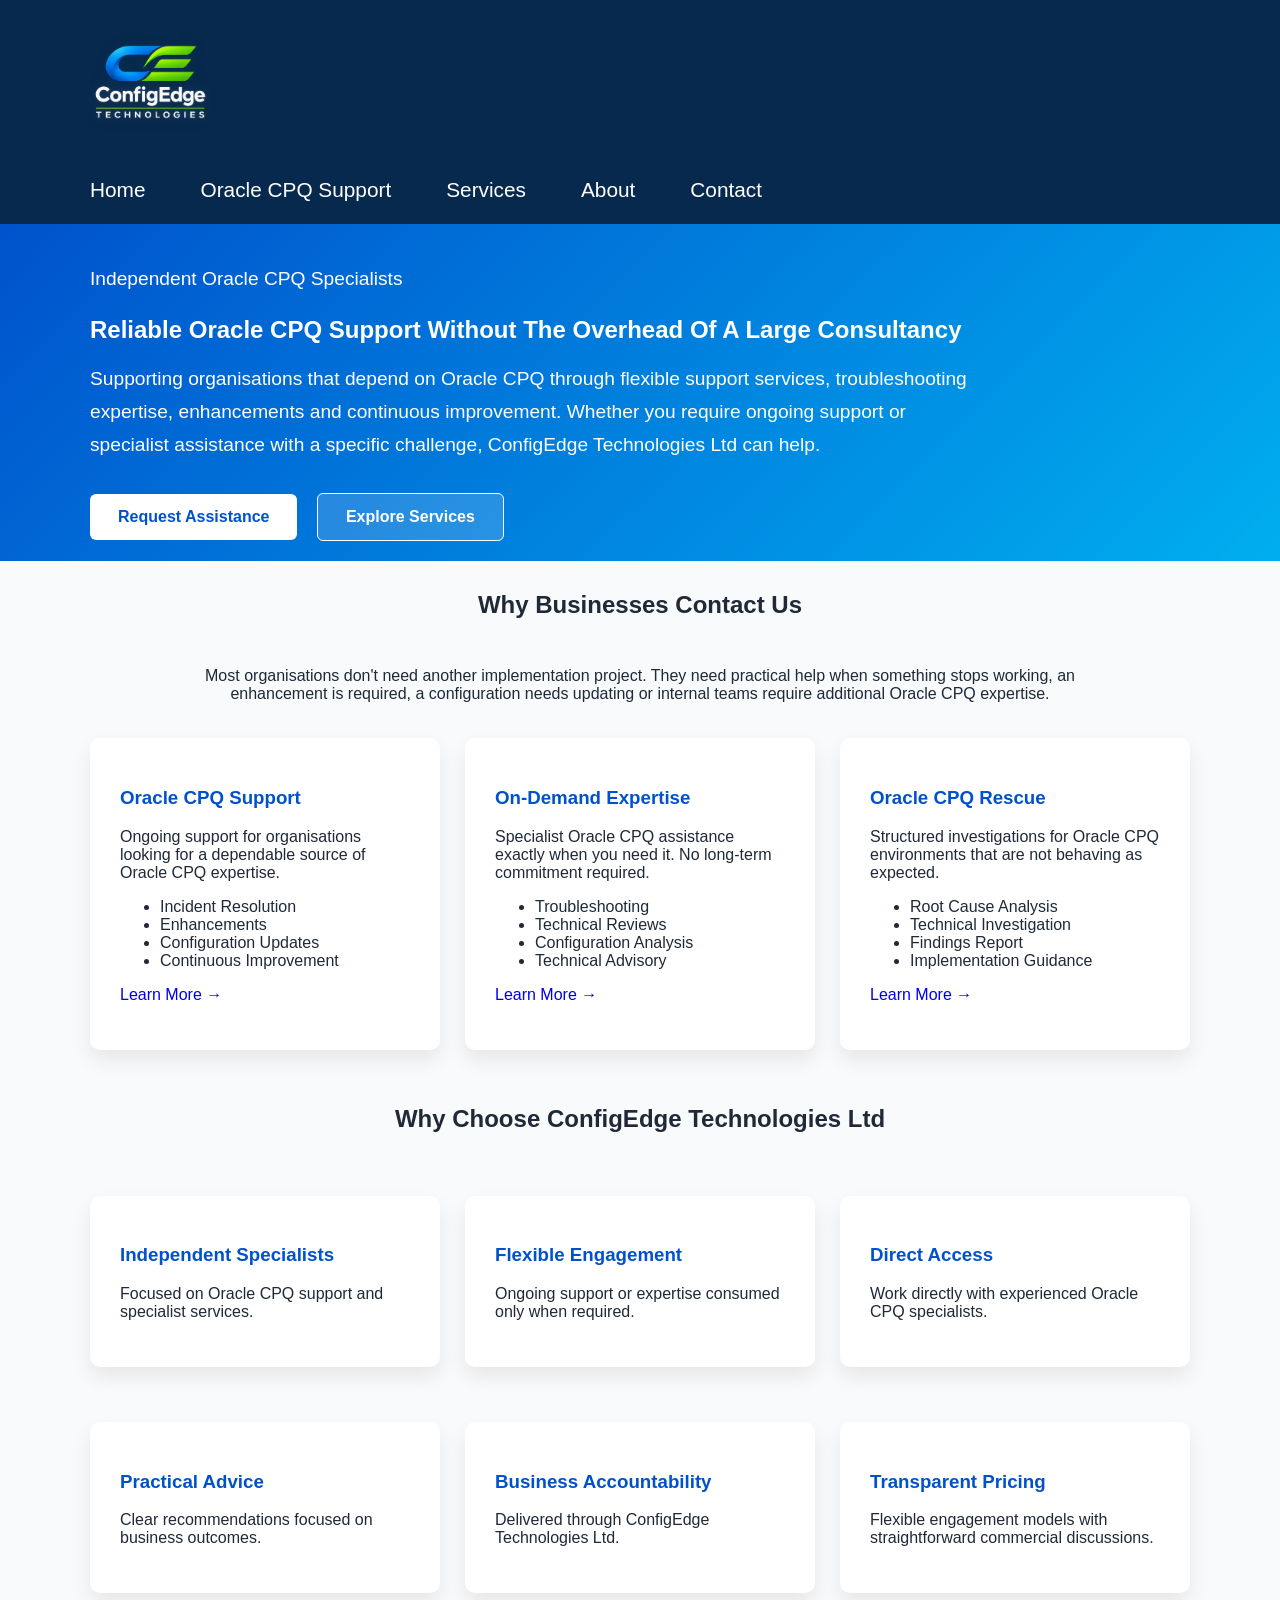
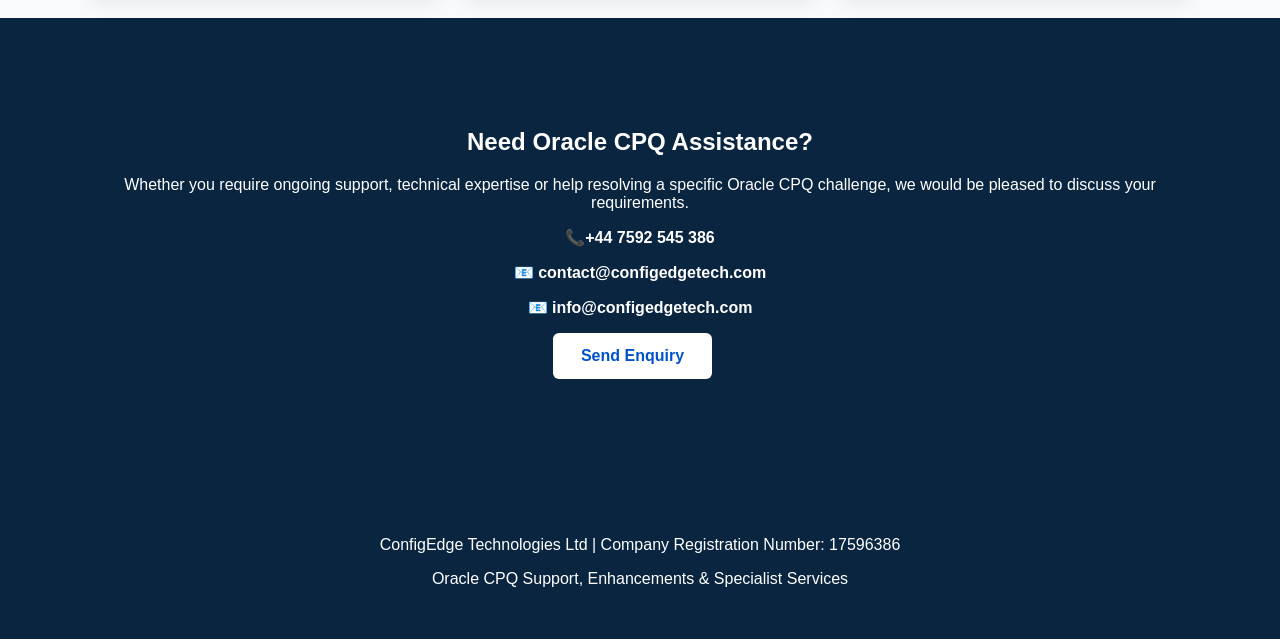
<file: index.html>
<!DOCTYPE html>
<html lang="en">
<head>
<meta charset="UTF-8">
<meta name="viewport" content="width=device-width, initial-scale=1.0">

<title>Oracle CPQ Support & Specialist Services | ConfigEdge Technologies Ltd</title>

<meta name="description"
content="Independent Oracle CPQ specialists providing Oracle CPQ support, troubleshooting, enhancements and expert services through flexible support models and pay-as-you-go expertise.">

<link rel="stylesheet" href="style.css">

<style>
.hero {
    background: linear-gradient(135deg,#0052CC,#00AEEF);
    color: white;
}

.hero h1 {
    font-size: 3rem;
    max-width: 900px;
    margin-bottom: 1rem;
}

.hero p {
    max-width: 900px;
    font-size: 1.2rem;
    line-height: 1.7;
}

.button-group {
    margin-top: 2rem;
}

.btn {
    display: inline-block;
    padding: 14px 28px;
    margin-right: 15px;
    border-radius: 6px;
    text-decoration: none;
    font-weight: 600;
}

.btn-primary {
    background: white;
    color: #0052CC;
}

.btn-secondary {
    background: rgba(255,255,255,0.15);
    color: white;
    border: 1px solid white;
}


.section-heading {
    text-align: center;
    margin-bottom: 3rem;
}

.card-grid {
    display: grid;
    grid-template-columns: repeat(auto-fit,minmax(260px,1fr));
    gap: 25px;
}

.card {
    padding: 30px;
    background: #fff;
    border-radius: 10px;
    box-shadow: 0 10px 20px rgba(0,0,0,.08);
}

.card h3 {
    color: #0052CC;
}

.cta-section {
    background: #0A2540;
    color: white;
    text-align: center;
    padding: 5rem 0;
}

.cta-section a {
    color: white;
}
</style>

</head>

<body>

<header class="site-header">
<div class="container">

<div class="logo">
    <img src="logo.png" alt="ConfigEdge Technologies Ltd Logo" style="height:120px;">
</div>

<nav>
<ul class="nav-menu">
<li><a href="index.html">Home</a></li>
<li><a href="support.html">Oracle CPQ Support</a></li>
<li><a href="services.html">Services</a></li>
<li><a href="about.html">About</a></li>
<li><a href="contact.html">Contact</a></li>
</ul>
</nav>

</div>
</header>

<section class="hero">

<div class="container">

<p>Independent Oracle CPQ Specialists</p>

<h2>
Reliable Oracle CPQ Support Without The Overhead Of A Large Consultancy
</h2>

<p>
Supporting organisations that depend on Oracle CPQ through flexible support services,
troubleshooting expertise, enhancements and continuous improvement.
Whether you require ongoing support or specialist assistance with a specific challenge,
ConfigEdge Technologies Ltd can help.
</p>

<div class="button-group">
<a href="contact.html" class="btn btn-primary">Request Assistance</a>
<a href="services.html" class="btn btn-secondary">Explore Services</a>
</div>

</div>

</section>

<section class="section">

<div class="container">

<div class="section-heading">
<h2>Why Businesses Contact Us</h2>
</div>

<p style="text-align:center;max-width:900px;margin:auto;">
Most organisations don't need another implementation project.
They need practical help when something stops working,
an enhancement is required, a configuration needs updating
or internal teams require additional Oracle CPQ expertise.
</p>

</div>

</section>

<section class="section">

<div class="container">

<div class="card-grid">

<div class="card">
<h3>Oracle CPQ Support</h3>

<p>
Ongoing support for organisations looking for a dependable source of Oracle CPQ expertise.
</p>

<ul>
<li>Incident Resolution</li>
<li>Enhancements</li>
<li>Configuration Updates</li>
<li>Continuous Improvement</li>
</ul>

<p>
<a href="support.html">Learn More →</a>
</p>

</div>

<div class="card">

<h3>On-Demand Expertise</h3>

<p>
Specialist Oracle CPQ assistance exactly when you need it.
No long-term commitment required.
</p>

<ul>
<li>Troubleshooting</li>
<li>Technical Reviews</li>
<li>Configuration Analysis</li>
<li>Technical Advisory</li>
</ul>

<p>
<a href="services.html">Learn More →</a>
</p>

</div>

<div class="card">

<h3>Oracle CPQ Rescue</h3>

<p>
Structured investigations for Oracle CPQ environments that are not behaving as expected.
</p>

<ul>
<li>Root Cause Analysis</li>
<li>Technical Investigation</li>
<li>Findings Report</li>
<li>Implementation Guidance</li>
</ul>

<p>
<a href="services.html">Learn More →</a>
</p>

</div>

</div>

</div>

</section>

<section class="section">

<div class="container">

<div class="section-heading">
<h2>Why Choose ConfigEdge Technologies Ltd</h2>
</div>

<div class="card-grid">

<div class="card">
<h3>Independent Specialists</h3>
<p>Focused on Oracle CPQ support and specialist services.</p>
</div>

<div class="card">
<h3>Flexible Engagement</h3>
<p>Ongoing support or expertise consumed only when required.</p>
</div>

<div class="card">
<h3>Direct Access</h3>
<p>Work directly with experienced Oracle CPQ specialists.</p>
</div>

<div class="card">
<h3>Practical Advice</h3>
<p>Clear recommendations focused on business outcomes.</p>
</div>

<div class="card">
<h3>Business Accountability</h3>
<p>Delivered through ConfigEdge Technologies Ltd.</p>
</div>

<div class="card">
<h3>Transparent Pricing</h3>
<p>Flexible engagement models with straightforward commercial discussions.</p>
</div>

</div>

</div>

</section>

<section class="cta-section">

<div class="container">

<h2>Need Oracle CPQ Assistance?</h2>

<p>
Whether you require ongoing support, technical expertise
or help resolving a specific Oracle CPQ challenge,
we would be pleased to discuss your requirements.
</p>

<p>
<a href="tel:+447592545386">
<strong>📞+44 7592 545 386</strong>
</a>
</p>

<p>
<a href="mailto:contact@configedgetech.com?subject=Oracle%20CPQ%20Enquiry">
<strong>📧 contact@configedgetech.com</strong>
</a>
</p>

<p>
<a href="mailto:info@configedgetech.com?subject=Oracle%20CPQ%20Enquiry">
<strong>📧 info@configedgetech.com</strong>
</a>
</p>

<p>
<a href="contact.html" class="btn btn-primary">
Send Enquiry
</a>
</p>

</div>

</section>

<footer>

<div class="container">

<p>
ConfigEdge Technologies Ltd | Company Registration Number: 17596386
</p>

<p>
Oracle CPQ Support, Enhancements & Specialist Services
</p>

</div>

</footer>

</body>
</html>
</file>
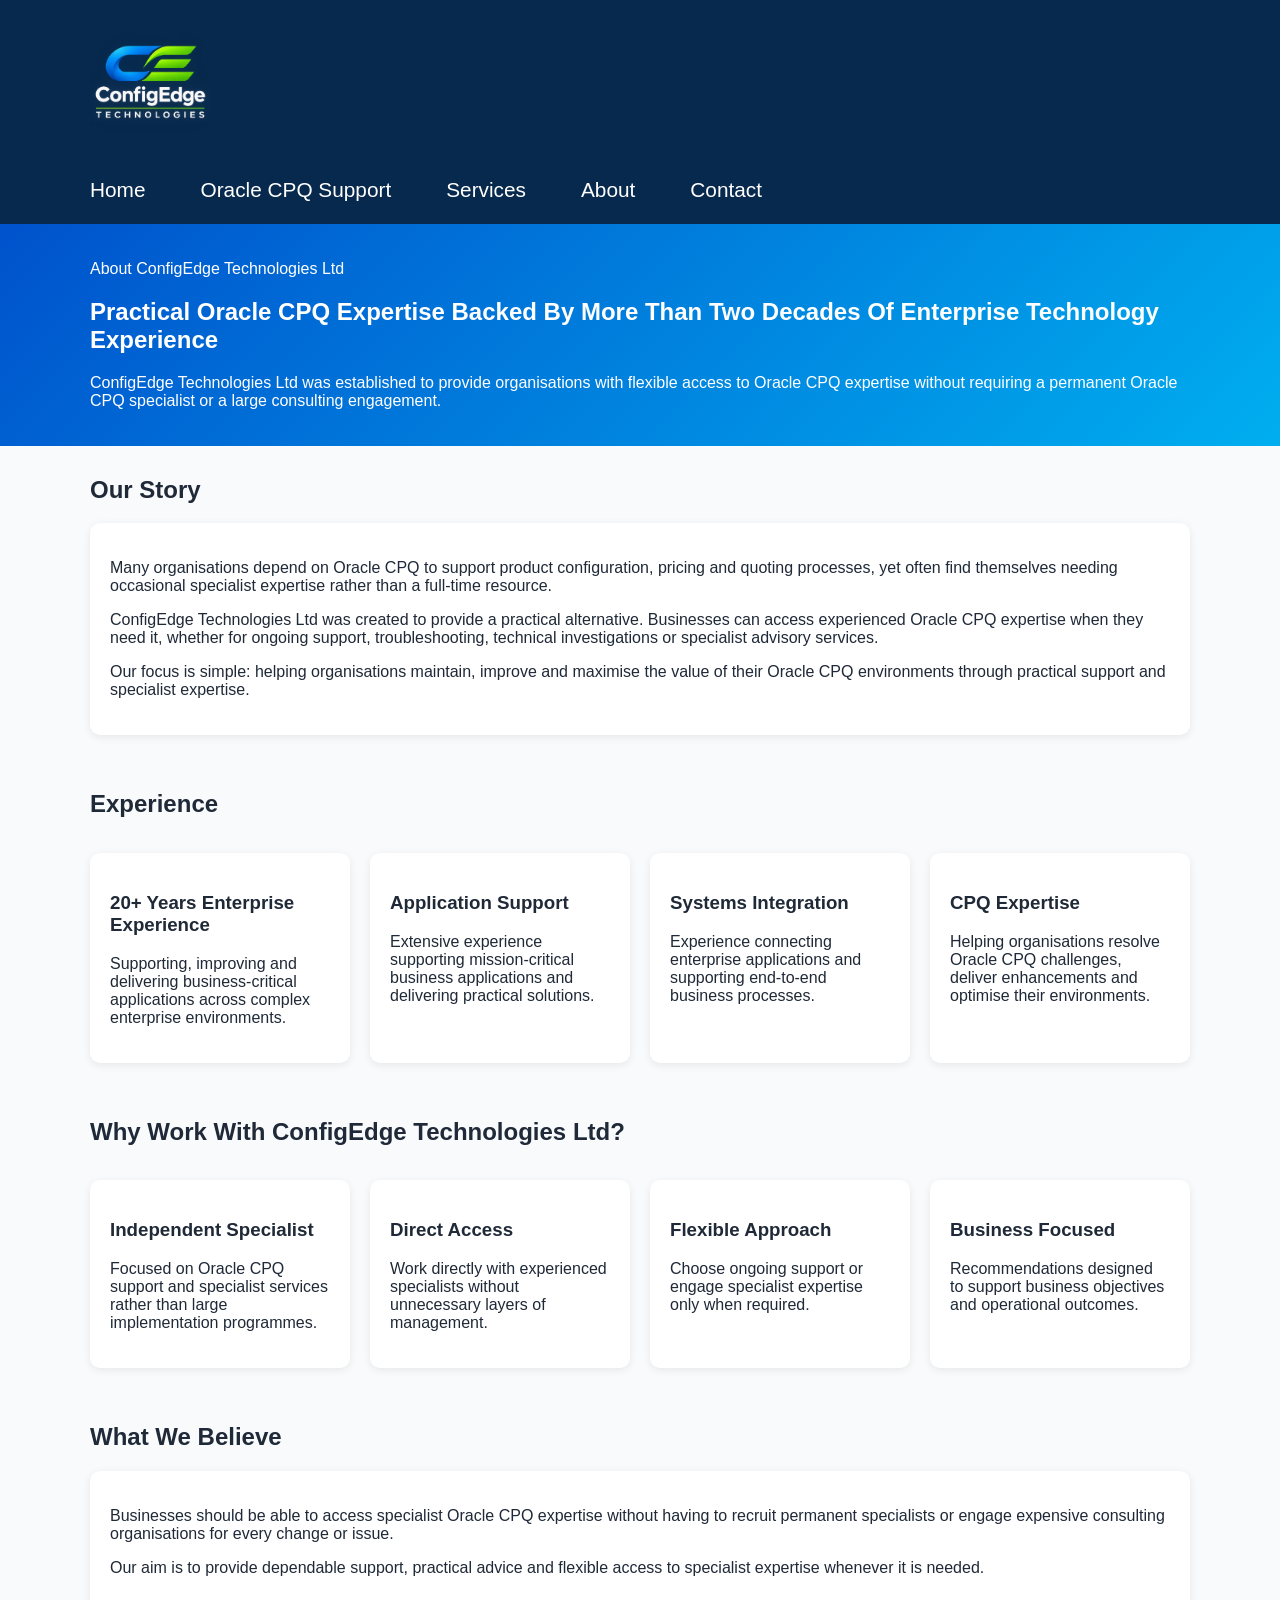
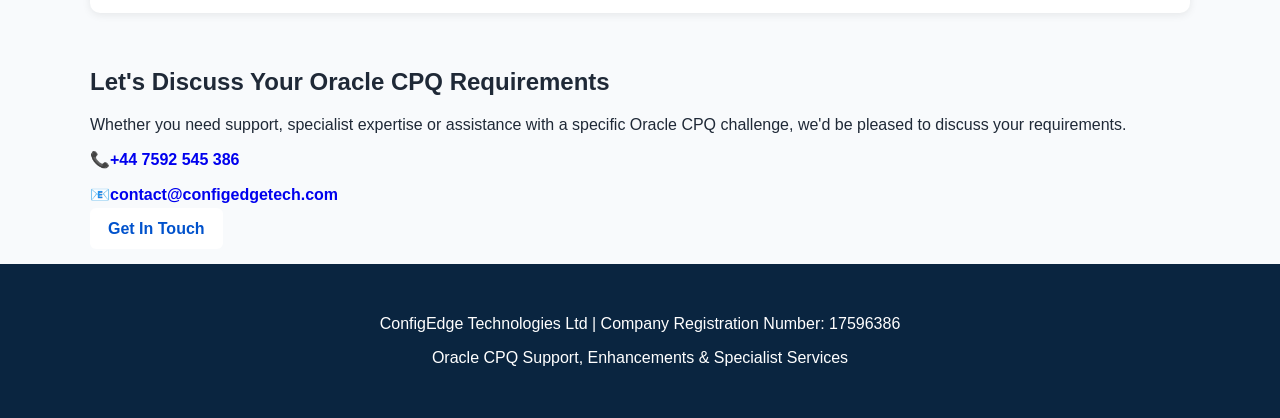
<file: about.html>
<!DOCTYPE html>
<html lang="en">
<head>
<meta charset="UTF-8">
<meta name="viewport" content="width=device-width, initial-scale=1.0">

<title>About Us | ConfigEdge Technologies Ltd</title>

<meta name="description"
content="Learn about ConfigEdge Technologies Ltd and the experience behind our Oracle CPQ support, troubleshooting, enhancement and specialist services.">

<link rel="stylesheet" href="style.css">

</head>

<body>

<header class="site-header">
<div class="container">

<div class="logo">
    <img src="logo.png" alt="ConfigEdge Technologies Ltd Logo" style="height:120px;">
</div>

<nav>
<ul class="nav-menu">
<li><a href="index.html">Home</a></li>
<li><a href="support.html">Oracle CPQ Support</a></li>
<li><a href="services.html">Services</a></li>
<li><a href="about.html">About</a></li>
<li><a href="contact.html">Contact</a></li>
</ul>
</nav>

</div>
</header>

<section class="hero">

<div class="container">

<p class="eyebrow">About ConfigEdge Technologies Ltd</p>

<h1>
Practical Oracle CPQ Expertise Backed By More Than Two Decades Of Enterprise Technology Experience
</h1>

<p>
ConfigEdge Technologies Ltd was established to provide organisations with
flexible access to Oracle CPQ expertise without requiring a permanent Oracle
CPQ specialist or a large consulting engagement.
</p>

</div>

</section>

<section class="section">

<div class="container">

<h2>Our Story</h2>

<div class="card">

<p>
Many organisations depend on Oracle CPQ to support product configuration,
pricing and quoting processes, yet often find themselves needing occasional
specialist expertise rather than a full-time resource.
</p>

<p>
ConfigEdge Technologies Ltd was created to provide a practical alternative.
Businesses can access experienced Oracle CPQ expertise when they need it,
whether for ongoing support, troubleshooting, technical investigations or
specialist advisory services.
</p>

<p>
Our focus is simple: helping organisations maintain, improve and maximise
the value of their Oracle CPQ environments through practical support and
specialist expertise.
</p>

</div>

</div>

</section>

<section class="section">

<div class="container">

<h2>Experience</h2>

<div class="grid">

<div class="card">
<h3>20+ Years Enterprise Experience</h3>

<p>
Supporting, improving and delivering business-critical applications across
complex enterprise environments.
</p>

</div>

<div class="card">
<h3>Application Support</h3>

<p>
Extensive experience supporting mission-critical business applications and
delivering practical solutions.
</p>

</div>

<div class="card">
<h3>Systems Integration</h3>

<p>
Experience connecting enterprise applications and supporting end-to-end
business processes.
</p>

</div>

<div class="card">
<h3>CPQ Expertise</h3>

<p>
Helping organisations resolve Oracle CPQ challenges, deliver enhancements
and optimise their environments.
</p>

</div>

</div>

</div>

</section>

<section class="section">

<div class="container">

<h2>Why Work With ConfigEdge Technologies Ltd?</h2>

<div class="grid">

<div class="card">
<h3>Independent Specialist</h3>

<p>
Focused on Oracle CPQ support and specialist services rather than large
implementation programmes.
</p>

</div>

<div class="card">
<h3>Direct Access</h3>

<p>
Work directly with experienced specialists without unnecessary layers of
management.
</p>

</div>

<div class="card">
<h3>Flexible Approach</h3>

<p>
Choose ongoing support or engage specialist expertise only when required.
</p>

</div>

<div class="card">
<h3>Business Focused</h3>

<p>
Recommendations designed to support business objectives and operational
outcomes.
</p>

</div>

</div>

</div>

</section>

<section class="section">

<div class="container">

<h2>What We Believe</h2>

<div class="card">

<p>
Businesses should be able to access specialist Oracle CPQ expertise without
having to recruit permanent specialists or engage expensive consulting
organisations for every change or issue.
</p>

<p>
Our aim is to provide dependable support, practical advice and flexible
access to specialist expertise whenever it is needed.
</p>

</div>

</div>

</section>

<section class="cta-section">

<div class="container">

<h2>Let's Discuss Your Oracle CPQ Requirements</h2>

<p>
Whether you need support, specialist expertise or assistance with a specific
Oracle CPQ challenge, we'd be pleased to discuss your requirements.
</p>

<p>
<a href="tel:+447592545386">
<strong>📞+44 7592 545 386</strong>
</a>
</p>

<p>
<a href="mailto:contact@configedgetech.com?subject=Oracle%20CPQ%20Enquiry">
<strong>📧contact@configedgetech.com</strong>
</a>
</p>

<p>
<a href="contact.html" class="btn btn-primary">
Get In Touch
</a>
</p>

</div>

</section>

<footer>

<div class="container">

<p>
ConfigEdge Technologies Ltd | Company Registration Number: 17596386
</p>

<p>
Oracle CPQ Support, Enhancements & Specialist Services
</p>

</div>

</footer>

</body>
</html>
</file>
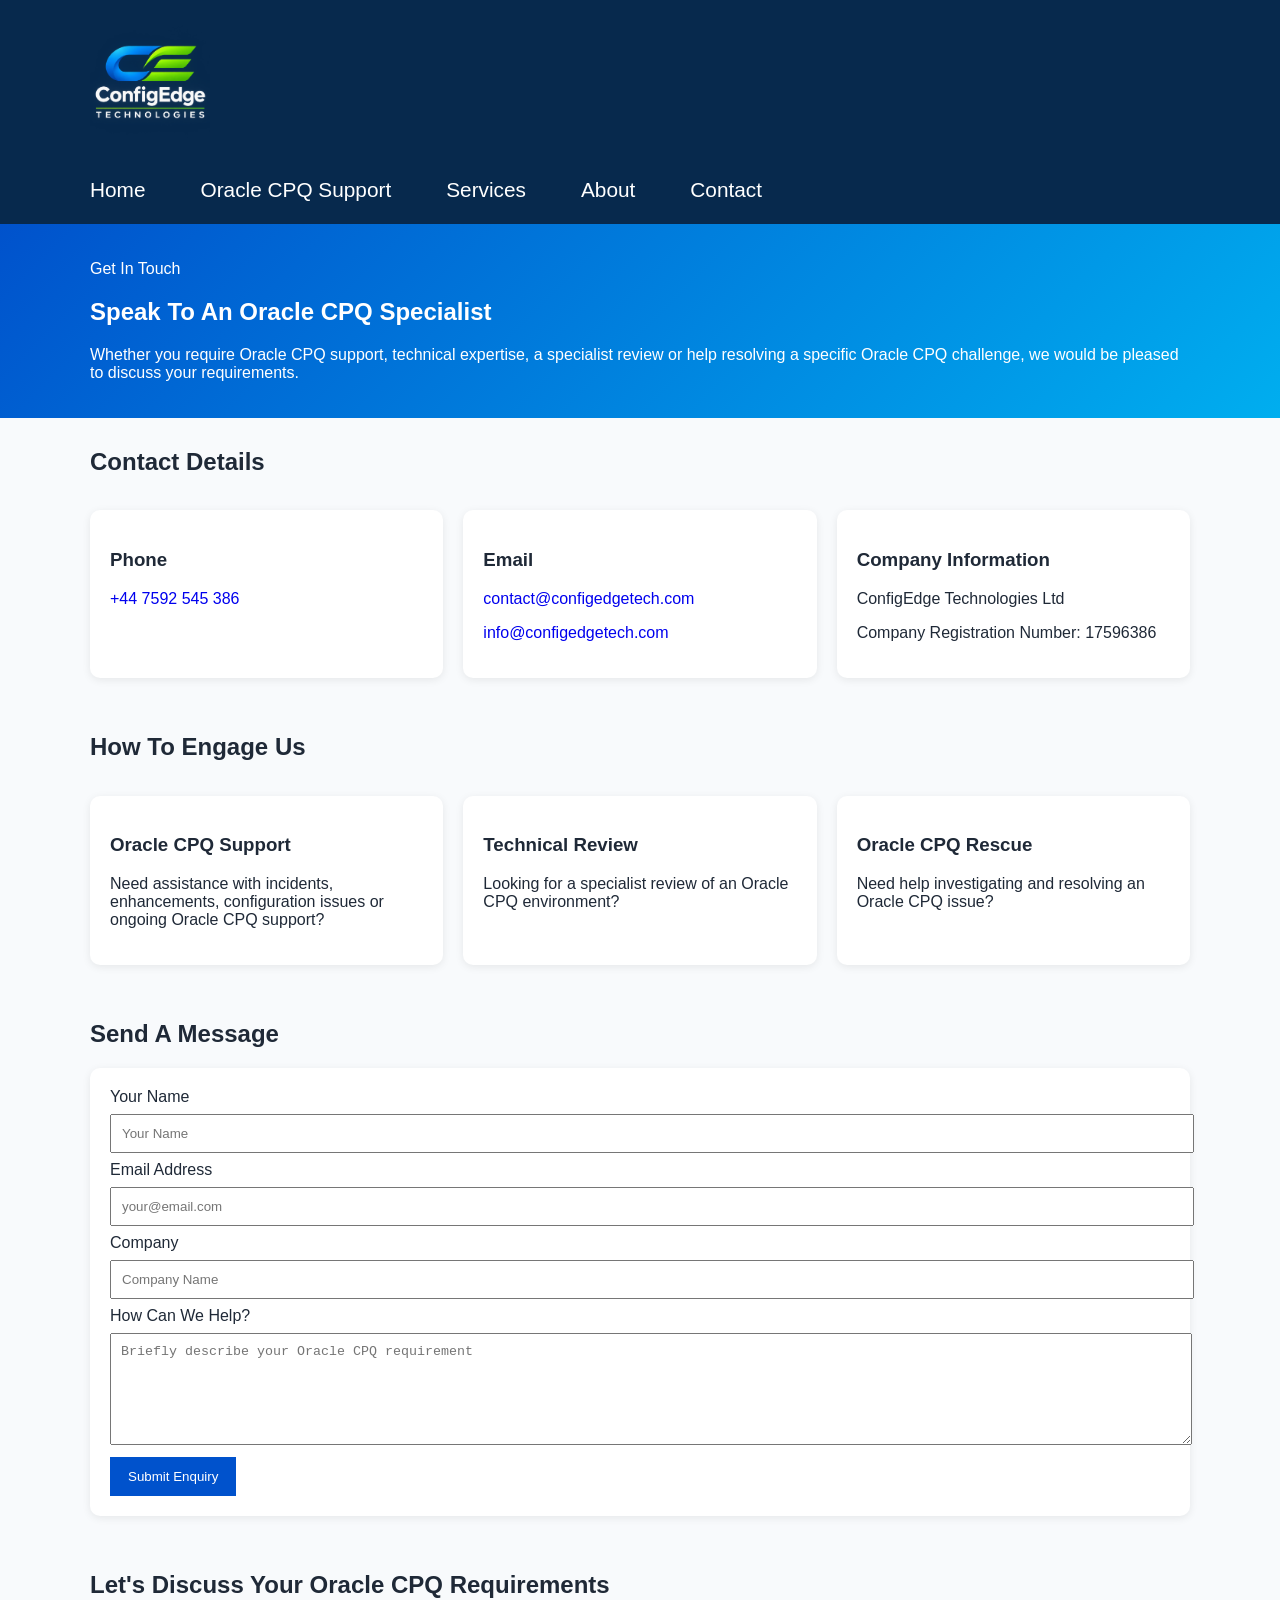
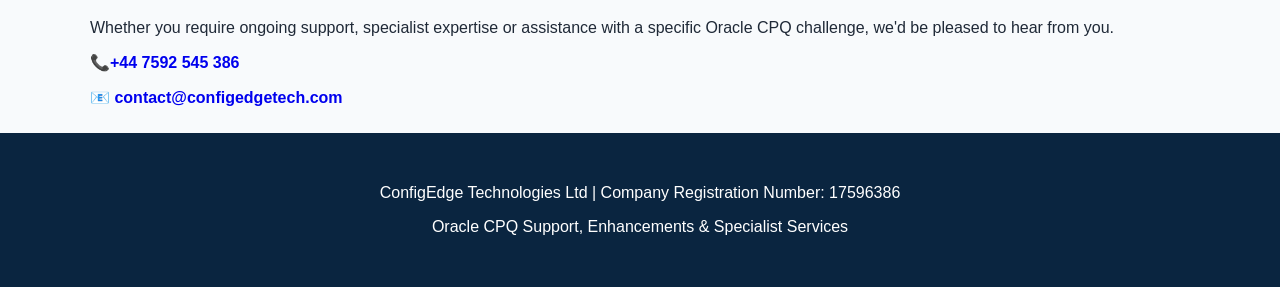
<file: contact.html>
<!DOCTYPE html>
<html lang="en">
<head>
<meta charset="UTF-8">
<meta name="viewport" content="width=device-width, initial-scale=1.0">

<title>Contact Us | ConfigEdge Technologies Ltd</title>

<meta name="description"
content="Contact ConfigEdge Technologies Ltd for Oracle CPQ support, troubleshooting, enhancements, technical reviews and specialist Oracle CPQ expertise.">

<link rel="stylesheet" href="style.css">

</head>

<body>

<header class="site-header">
<div class="container">

<div class="logo">
    <img src="logo.png" alt="ConfigEdge Technologies Ltd Logo" style="height:120px;">
</div>

<nav>
<ul class="nav-menu">
<li><a href="index.html">Home</a></li>
<li><a href="support.html">Oracle CPQ Support</a></li>
<li><a href="services.html">Services</a></li>
<li><a href="about.html">About</a></li>
<li><a href="contact.html">Contact</a></li>
</ul>
</nav>

</div>
</header>

<section class="hero">

<div class="container">

<p class="eyebrow">Get In Touch</p>

<h1>
Speak To An Oracle CPQ Specialist
</h1>

<p>
Whether you require Oracle CPQ support, technical expertise,
a specialist review or help resolving a specific Oracle CPQ challenge,
we would be pleased to discuss your requirements.
</p>

</div>

</section>

<section class="section">

<div class="container">

<h2>Contact Details</h2>

<div class="grid">

<div class="card">

<h3>Phone</h3>

<p>
<a href="tel:+447592545386">
+44 7592 545 386
</a>
</p>

</div>

<div class="card">

<h3>Email</h3>

<p>
<a href="mailto:contact@configedgetech.com?subject=Oracle%20CPQ%20Enquiry">
contact@configedgetech.com
</a>
</p>

<p>
<a href="mailto:info@configedgetech.com?subject=Oracle%20CPQ%20Enquiry">
info@configedgetech.com
</a>
</p>

</div>

<div class="card">

<h3>Company Information</h3>

<p>
ConfigEdge Technologies Ltd
</p>

<p>
Company Registration Number: 17596386
</p>

</div>

</div>

</div>

</section>

<section class="section">

<div class="container">

<h2>How To Engage Us</h2>

<div class="grid">

<div class="card">

<h3>Oracle CPQ Support</h3>

<p>
Need assistance with incidents, enhancements, configuration issues
or ongoing Oracle CPQ support?
</p>

</div>

<div class="card">

<h3>Technical Review</h3>

<p>
Looking for a specialist review of an Oracle CPQ environment?
</p>

</div>

<div class="card">

<h3>Oracle CPQ Rescue</h3>

<p>
Need help investigating and resolving an Oracle CPQ issue?
</p>

</div>

</div>

</div>

</section>

<section class="section">

<div class="container">

<h2>Send A Message</h2>

<div class="card">

<form action="https://api.web3forms.com/submit" method="POST">

<input type="hidden"
name="access_key"
value="3e4c5dad-dcbe-41f9-b426-d00b9fe7e1ce">

<input type="hidden"
name="subject"
value="New Website Enquiry - ConfigEdge Technologies Ltd">

<input type="hidden"
name="from_name"
value="ConfigEdge Website">

<input type="checkbox"
name="botcheck"
style="display:none;">

<label>Your Name</label>
<input type="text" name="name" placeholder="Your Name" required>

<label>Email Address</label>
<input type="email" name="email" placeholder="your@email.com" required>

<label>Company</label>
<input type="text" name="company" placeholder="Company Name">

<label>How Can We Help?</label>
<textarea rows="6"
name="message"
placeholder="Briefly describe your Oracle CPQ requirement"
required></textarea>

<button type="submit">
Submit Enquiry
</button>

</form>

</div>

</div>

</section>

<section class="cta-section">

<div class="container">

<h2>Let's Discuss Your Oracle CPQ Requirements</h2>

<p>
Whether you require ongoing support, specialist expertise or assistance
with a specific Oracle CPQ challenge, we'd be pleased to hear from you.
</p>

<p>
<a href="tel:+447592545386">
<strong>📞+44 7592 545 386</strong>
</a>
</p>

<p>
<a href="mailto:contact@configedgetech.com?subject=Oracle%20CPQ%20Enquiry">
<strong>📧 contact@configedgetech.com</strong>
</a>
</p>

</div>

</section>

<footer>

<div class="container">

<p>
ConfigEdge Technologies Ltd | Company Registration Number: 17596386
</p>

<p>
Oracle CPQ Support, Enhancements & Specialist Services
</p>

</div>

</footer>

</body>
</html>
</file>
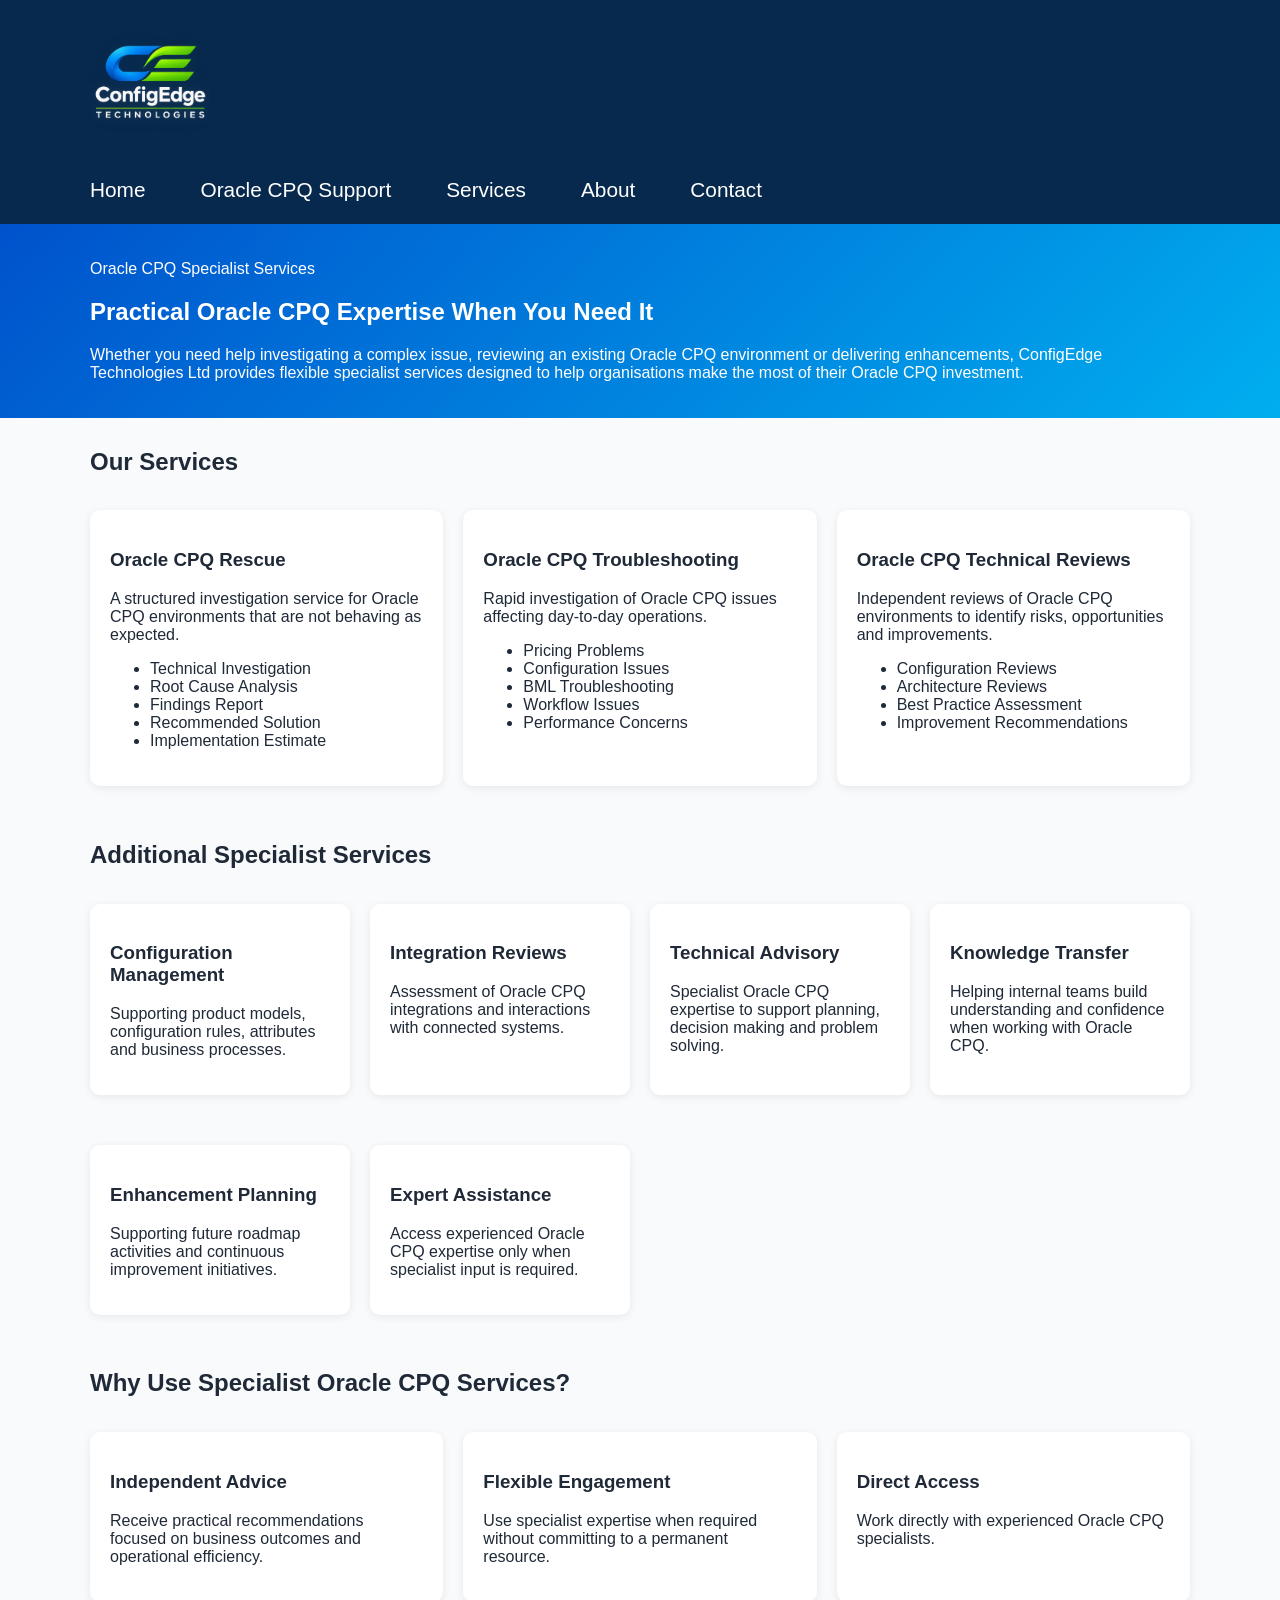
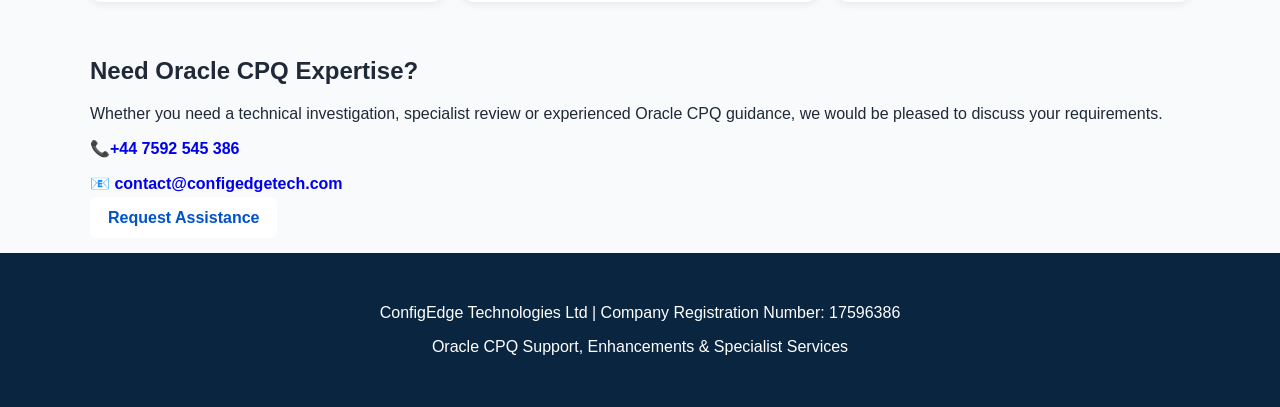
<file: services.html>
<!DOCTYPE html>
<html lang="en">
<head>
<meta charset="UTF-8">
<meta name="viewport" content="width=device-width, initial-scale=1.0">

<title>Oracle CPQ Services | ConfigEdge Technologies Ltd</title>

<meta name="description"
content="Oracle CPQ Rescue, technical reviews, troubleshooting, advisory services, configuration support and specialist Oracle CPQ expertise.">

<link rel="stylesheet" href="style.css">
</head>

<body>

<header class="site-header">
<div class="container">

<div class="logo">
    <img src="logo.png" alt="ConfigEdge Technologies Ltd Logo" style="height:120px;">
</div>

<nav>
<ul class="nav-menu">
<li><a href="index.html">Home</a></li>
<li><a href="support.html">Oracle CPQ Support</a></li>
<li><a href="services.html">Services</a></li>
<li><a href="about.html">About</a></li>
<li><a href="contact.html">Contact</a></li>
</ul>
</nav>

</div>
</header>

<section class="hero">

<div class="container">

<p class="eyebrow">Oracle CPQ Specialist Services</p>

<h1>
Practical Oracle CPQ Expertise When You Need It
</h1>

<p>
Whether you need help investigating a complex issue,
reviewing an existing Oracle CPQ environment or delivering
enhancements, ConfigEdge Technologies Ltd provides flexible
specialist services designed to help organisations make the most
of their Oracle CPQ investment.
</p>

</div>

</section>

<section class="section">

<div class="container">

<h2>Our Services</h2>

<div class="grid">

<div class="card">
<h3>Oracle CPQ Rescue</h3>

<p>
A structured investigation service for Oracle CPQ environments
that are not behaving as expected.
</p>

<ul>
<li>Technical Investigation</li>
<li>Root Cause Analysis</li>
<li>Findings Report</li>
<li>Recommended Solution</li>
<li>Implementation Estimate</li>
</ul>

</div>

<div class="card">
<h3>Oracle CPQ Troubleshooting</h3>

<p>
Rapid investigation of Oracle CPQ issues affecting
day-to-day operations.
</p>

<ul>
<li>Pricing Problems</li>
<li>Configuration Issues</li>
<li>BML Troubleshooting</li>
<li>Workflow Issues</li>
<li>Performance Concerns</li>
</ul>

</div>

<div class="card">
<h3>Oracle CPQ Technical Reviews</h3>

<p>
Independent reviews of Oracle CPQ environments
to identify risks, opportunities and improvements.
</p>

<ul>
<li>Configuration Reviews</li>
<li>Architecture Reviews</li>
<li>Best Practice Assessment</li>
<li>Improvement Recommendations</li>
</ul>

</div>

</div>

</div>

</section>

<section class="section">

<div class="container">

<h2>Additional Specialist Services</h2>

<div class="grid">

<div class="card">

<h3>Configuration Management</h3>

<p>
Supporting product models, configuration rules,
attributes and business processes.
</p>

</div>

<div class="card">

<h3>Integration Reviews</h3>

<p>
Assessment of Oracle CPQ integrations and
interactions with connected systems.
</p>

</div>

<div class="card">

<h3>Technical Advisory</h3>

<p>
Specialist Oracle CPQ expertise to support
planning, decision making and problem solving.
</p>

</div>

<div class="card">

<h3>Knowledge Transfer</h3>

<p>
Helping internal teams build understanding
and confidence when working with Oracle CPQ.
</p>

</div>

<div class="card">

<h3>Enhancement Planning</h3>

<p>
Supporting future roadmap activities and
continuous improvement initiatives.
</p>

</div>

<div class="card">

<h3>Expert Assistance</h3>

<p>
Access experienced Oracle CPQ expertise only
when specialist input is required.
</p>

</div>

</div>

</div>

</section>

<section class="section">

<div class="container">

<h2>Why Use Specialist Oracle CPQ Services?</h2>

<div class="grid">

<div class="card">
<h3>Independent Advice</h3>
<p>
Receive practical recommendations focused on
business outcomes and operational efficiency.
</p>
</div>

<div class="card">
<h3>Flexible Engagement</h3>
<p>
Use specialist expertise when required without
committing to a permanent resource.
</p>
</div>

<div class="card">
<h3>Direct Access</h3>
<p>
Work directly with experienced Oracle CPQ specialists.
</p>
</div>

</div>

</div>

</section>

<section class="cta-section">

<div class="container">

<h2>Need Oracle CPQ Expertise?</h2>

<p>
Whether you need a technical investigation,
specialist review or experienced Oracle CPQ guidance,
we would be pleased to discuss your requirements.
</p>

<p>
<a href="tel:+447592545386">
<strong>📞+44 7592 545 386</strong>
</a>
</p>

<p>
<a href="mailto:contact@configedgetech.com?subject=Oracle%20CPQ%20Enquiry">
<strong>📧 contact@configedgetech.com</strong>
</a>
</p>

<p>
<a href="contact.html" class="btn btn-primary">
Request Assistance
</a>
</p>

</div>

</section>

<footer>

<div class="container">

<p>
ConfigEdge Technologies Ltd | Company Registration Number: 17596386
</p>

<p>
Oracle CPQ Support, Enhancements & Specialist Services
</p>

</div>

</footer>

</body>
</html>
</file>
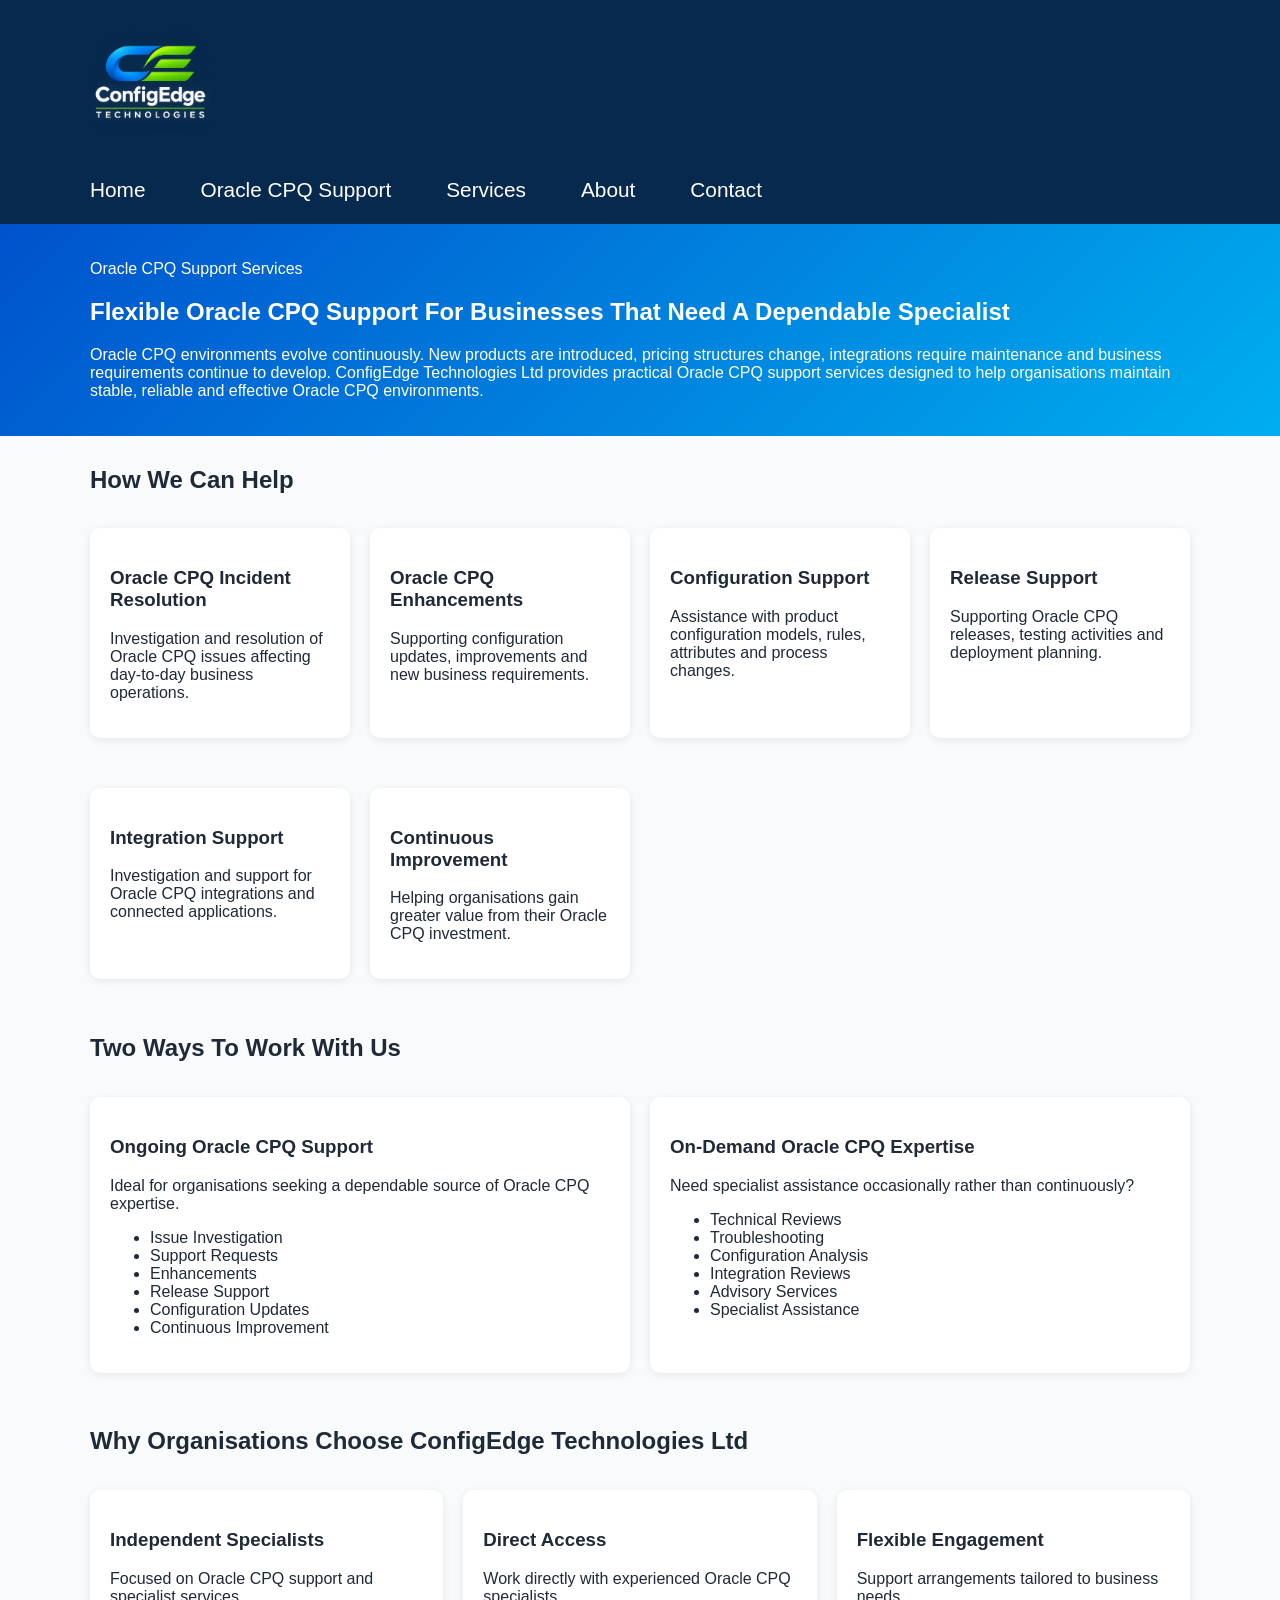
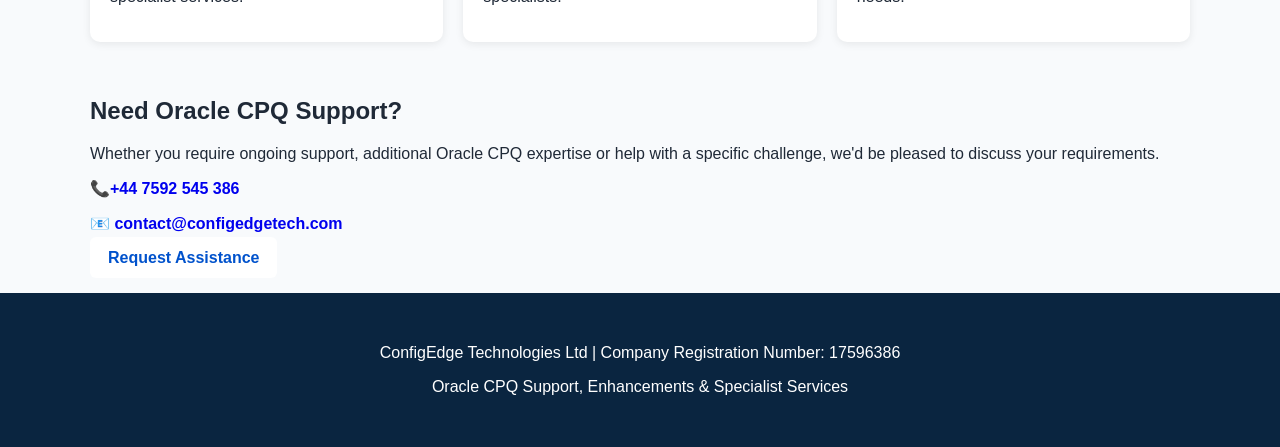
<file: support.html>
<!DOCTYPE html>
<html lang="en">
<head>
<meta charset="UTF-8">
<meta name="viewport" content="width=device-width, initial-scale=1.0">

<title>Oracle CPQ Support | ConfigEdge Technologies Ltd</title>

<meta name="description"
content="Flexible Oracle CPQ support services including incident resolution, enhancements, configuration support, releases and continuous improvement.">

<link rel="stylesheet" href="style.css">

</head>

<body>

<header class="site-header">
<div class="container">

<div class="logo">
    <img src="logo.png" alt="ConfigEdge Technologies Ltd Logo" style="height:120px;">
</div>

<nav>
<ul class="nav-menu">
<li><a href="index.html">Home</a></li>
<li><a href="support.html">Oracle CPQ Support</a></li>
<li><a href="services.html">Services</a></li>
<li><a href="about.html">About</a></li>
<li><a href="contact.html">Contact</a></li>
</ul>
</nav>

</div>
</header>

<section class="hero">

<div class="container">

<p class="eyebrow">Oracle CPQ Support Services</p>

<h1>
Flexible Oracle CPQ Support For Businesses That Need A Dependable Specialist
</h1>

<p>
Oracle CPQ environments evolve continuously. New products are introduced,
pricing structures change, integrations require maintenance and business
requirements continue to develop.

ConfigEdge Technologies Ltd provides practical Oracle CPQ support services
designed to help organisations maintain stable, reliable and effective
Oracle CPQ environments.
</p>

</div>

</section>

<section class="section">

<div class="container">

<h2>How We Can Help</h2>

<div class="grid">

<div class="card">
<h3>Oracle CPQ Incident Resolution</h3>

<p>
Investigation and resolution of Oracle CPQ issues affecting day-to-day
business operations.
</p>

</div>

<div class="card">
<h3>Oracle CPQ Enhancements</h3>

<p>
Supporting configuration updates, improvements and new business requirements.
</p>

</div>

<div class="card">
<h3>Configuration Support</h3>

<p>
Assistance with product configuration models, rules, attributes and process changes.
</p>

</div>

<div class="card">
<h3>Release Support</h3>

<p>
Supporting Oracle CPQ releases, testing activities and deployment planning.
</p>

</div>

<div class="card">
<h3>Integration Support</h3>

<p>
Investigation and support for Oracle CPQ integrations and connected applications.
</p>

</div>

<div class="card">
<h3>Continuous Improvement</h3>

<p>
Helping organisations gain greater value from their Oracle CPQ investment.
</p>

</div>

</div>

</div>

</section>

<section class="section">

<div class="container">

<h2>Two Ways To Work With Us</h2>

<div class="grid">

<div class="card">

<h3>Ongoing Oracle CPQ Support</h3>

<p>
Ideal for organisations seeking a dependable source of Oracle CPQ expertise.
</p>

<ul>
<li>Issue Investigation</li>
<li>Support Requests</li>
<li>Enhancements</li>
<li>Release Support</li>
<li>Configuration Updates</li>
<li>Continuous Improvement</li>
</ul>

</div>

<div class="card">

<h3>On-Demand Oracle CPQ Expertise</h3>

<p>
Need specialist assistance occasionally rather than continuously?
</p>

<ul>
<li>Technical Reviews</li>
<li>Troubleshooting</li>
<li>Configuration Analysis</li>
<li>Integration Reviews</li>
<li>Advisory Services</li>
<li>Specialist Assistance</li>
</ul>

</div>

</div>

</div>

</section>

<section class="section">

<div class="container">

<h2>Why Organisations Choose ConfigEdge Technologies Ltd</h2>

<div class="grid">

<div class="card">
<h3>Independent Specialists</h3>
<p>Focused on Oracle CPQ support and specialist services.</p>
</div>

<div class="card">
<h3>Direct Access</h3>
<p>Work directly with experienced Oracle CPQ specialists.</p>
</div>

<div class="card">
<h3>Flexible Engagement</h3>
<p>Support arrangements tailored to business needs.</p>
</div>

</div>

</div>

</section>

<section class="cta-section">

<div class="container">

<h2>Need Oracle CPQ Support?</h2>

<p>
Whether you require ongoing support, additional Oracle CPQ expertise or help
with a specific challenge, we'd be pleased to discuss your requirements.
</p>

<p>
<a href="tel:+447592545386">
<strong>📞+44 7592 545 386</strong>
</a>
</p>
    
<p>
<a href="mailto:contact@configedgetech.com?subject=Oracle%20CPQ%20Enquiry">
<strong>📧 contact@configedgetech.com</strong>
</a>
</p>

<p>
<a href="contact.html" class="btn btn-primary">
Request Assistance
</a>
</p>

</div>

</section>

<footer>

<div class="container">

<p>
ConfigEdge Technologies Ltd | Company Registration Number: 17596386
</p>

<p>
Oracle CPQ Support, Enhancements & Specialist Services
</p>

</div>

</footer>

</body>
</html>
</file>
<file: style.css>
body{font-family:Arial,sans-serif;margin:0;color:#1f2937;background:#f8fafc}header{background:#0A2540;color:#fff;padding:20px}nav a{color:#fff;margin-right:15px;text-decoration:none} .hero{padding:10px 20px;background:linear-gradient(135deg,#0052CC,#00AEEF);color:white}.container{max-width:1100px;margin:auto;padding:10px 20px}.card{background:white;padding:20px;border-radius:10px;box-shadow:0 2px 8px rgba(0,0,0,.08);margin:15px 0}.grid{display:grid;grid-template-columns:repeat(auto-fit,minmax(250px,1fr));gap:20px}.btn{background:#fff;color:#0052CC;padding:12px 18px;border-radius:6px;text-decoration:none;font-weight:bold}footer{background:#0A2540;color:#fff;padding:25px;text-align:center}input,textarea{width:100%;padding:10px;margin:8px 0}button{background:#0052CC;color:#fff;border:none;padding:12px 18px}

.site-header{
background:#07294d;
padding:12px 0;
}

.logo {
  color: #ffffff;
  font-size: 3rem;
  font-weight: 700;
  letter-spacing: -1px;
  margin-bottom: 25px;
  line-height: 1.1;
}


.nav-menu{
list-style:none;
display:flex;
gap:40px;
flex-wrap:wrap;
padding:0;
margin:0;
}

.nav-menu li{
list-style:none;
}

.nav-menu a {
color: white;
text-decoration: none;
font-size: 1.3rem;
font-weight: 500;
}

.nav-menu a:hover{
color:#00AEEF;
}

a {
text-decoration: none;
}

a:hover {
text-decoration: underline;
}

.cta-section .btn {
color: #0052CC !important;
}
</file>
